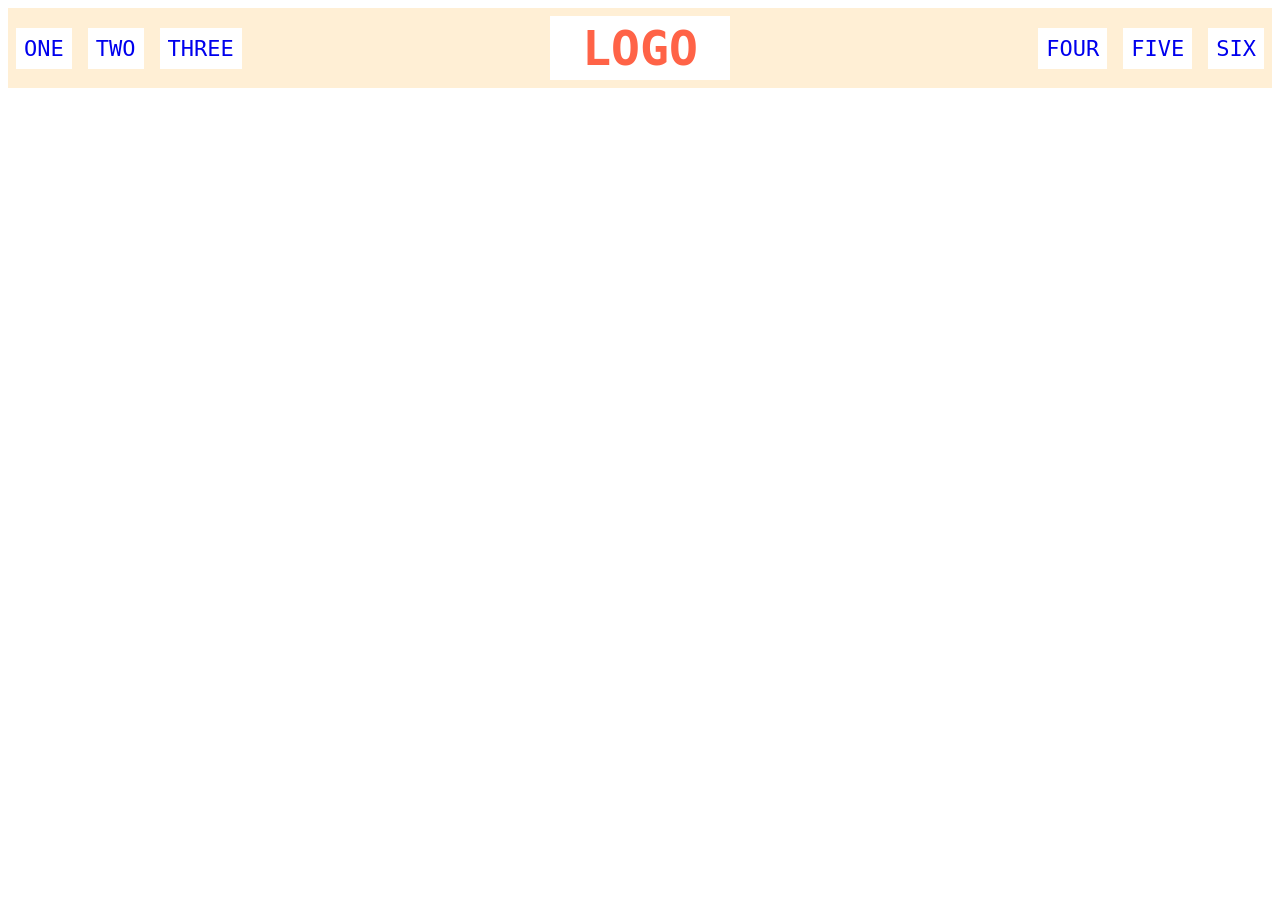
<file: foundations/flex/02-flex-header/index.html>
<!DOCTYPE html>
<html lang="en">

<head>
  <meta charset="UTF-8">
  <meta http-equiv="X-UA-Compatible" content="IE=edge">
  <meta name="viewport" content="width=device-width, initial-scale=1.0">
  <title>Flex Header</title>
  <link rel="stylesheet" href="style.css">
</head>

<body>
  <div class="header">
    <div class="left-links">
      <ul>
        <li><a href="#">ONE</a></li>
        <li><a href="#">TWO</a></li>
        <li><a href="#">THREE</a></li>
      </ul>
    </div>
    <div class="logo">LOGO</div>
    <div class="right-links">
      <ul>
        <li><a href="#">FOUR</a></li>
        <li><a href="#">FIVE</a></li>
        <li><a href="#">SIX</a></li>
      </ul>
    </div>
  </div>
</body>

</html>
</file>
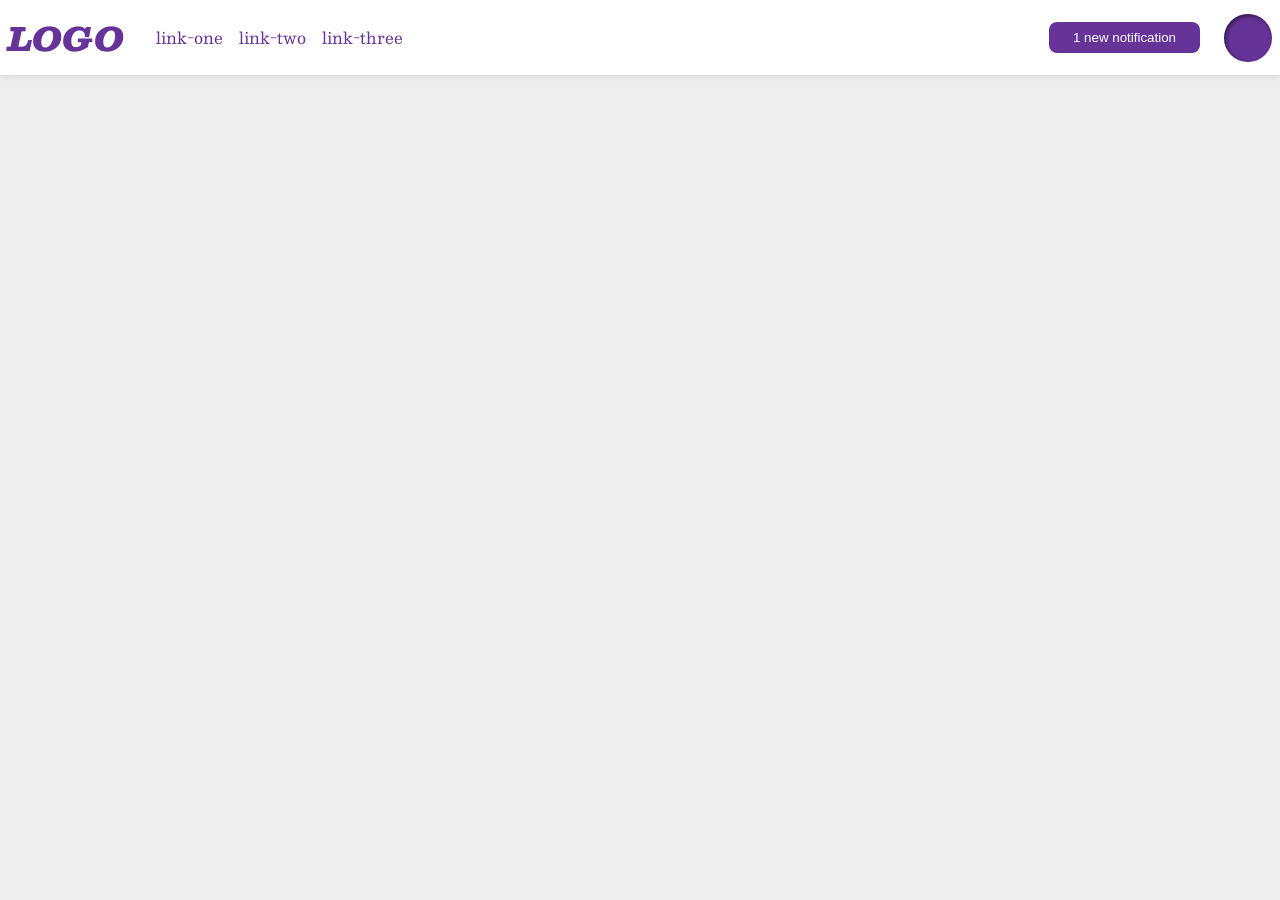
<file: foundations/flex/03-flex-header-2/index.html>
<!DOCTYPE html>
<html lang="en">

<head>
  <meta charset="UTF-8">
  <meta http-equiv="X-UA-Compatible" content="IE=edge">
  <meta name="viewport" content="width=device-width, initial-scale=1.0">
  <title>Flex Header 2</title>
  <link rel="stylesheet" href="style.css">
</head>

<body>
  <div class="header">
    <div class="left">
      <div class="logo">
        LOGO
      </div>
      <ul class="links">
        <li><a href="https://google.com">link-one</a></li>
        <li><a href="https://google.com">link-two</a></li>
        <li><a href="https://google.com">link-three</a></li>
      </ul>
    </div>
    <div class="right">
      <button class="notifications">
        1 new notification
      </button>
      <div class="profile-image"></div>
    </div>
  </div>
</body>

</html>
</file>
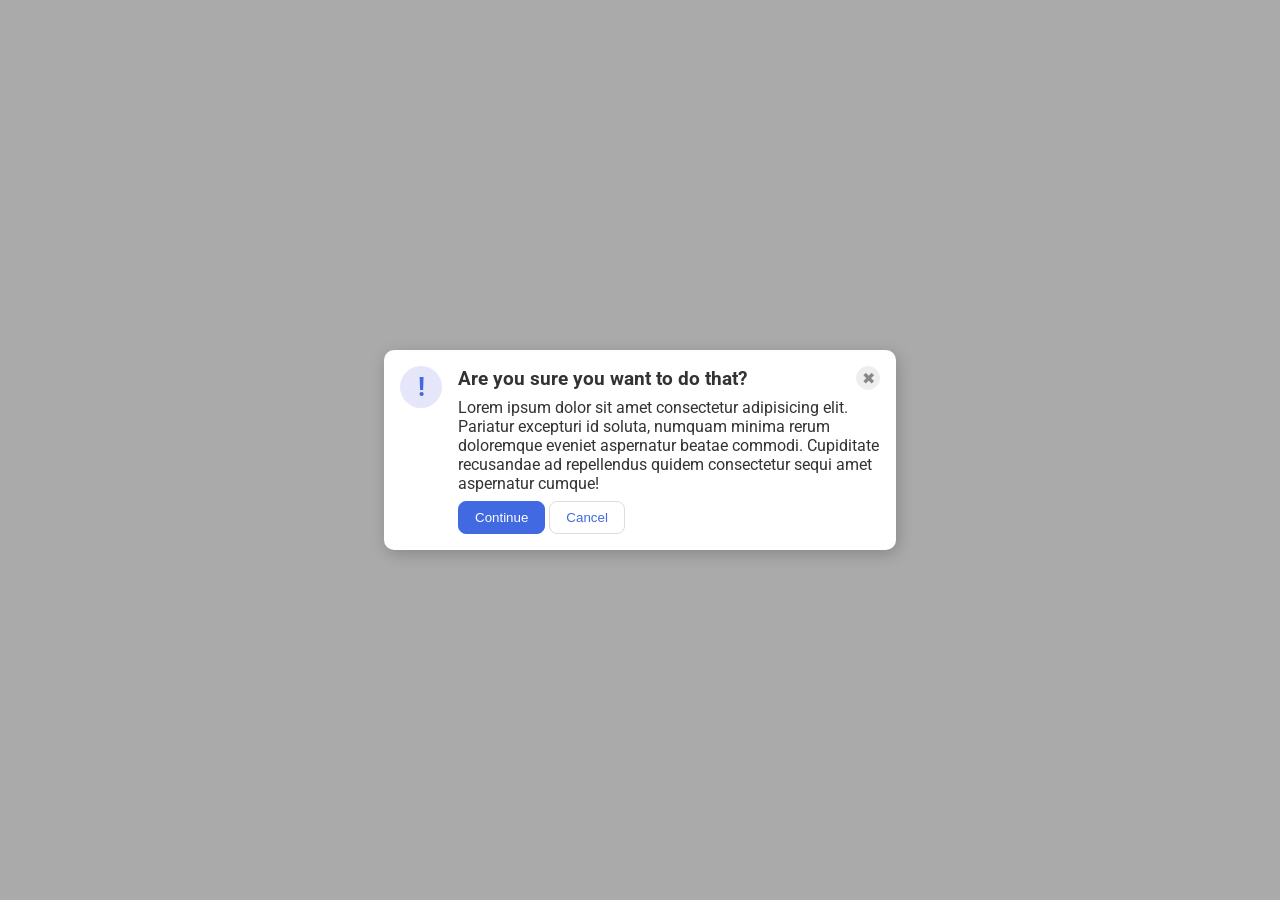
<file: foundations/flex/05-flex-modal/index.html>
<!DOCTYPE html>
<html lang="en">

<head>
  <meta charset="UTF-8">
  <meta http-equiv="X-UA-Compatible" content="IE=edge">
  <meta name="viewport" content="width=device-width, initial-scale=1.0">
  <link rel="stylesheet" href="style.css">
  <title>Modal</title>
</head>

<body>
  <div class="modal">
    <div class="icon">!</div>
    <div class="container">
      <div class="header">Are you sure you want to do that?
        <button class="close-button">✖</button>
      </div>
      <div class="text">Lorem ipsum dolor sit amet consectetur adipisicing elit. Pariatur excepturi id soluta, numquam
        minima rerum doloremque eveniet aspernatur beatae commodi. Cupiditate recusandae ad repellendus quidem
        consectetur
        sequi amet aspernatur cumque!</div>
      <button class="continue">Continue</button>
      <button class="cancel">Cancel</button>
    </div>
  </div>
</body>

</html>
</file>
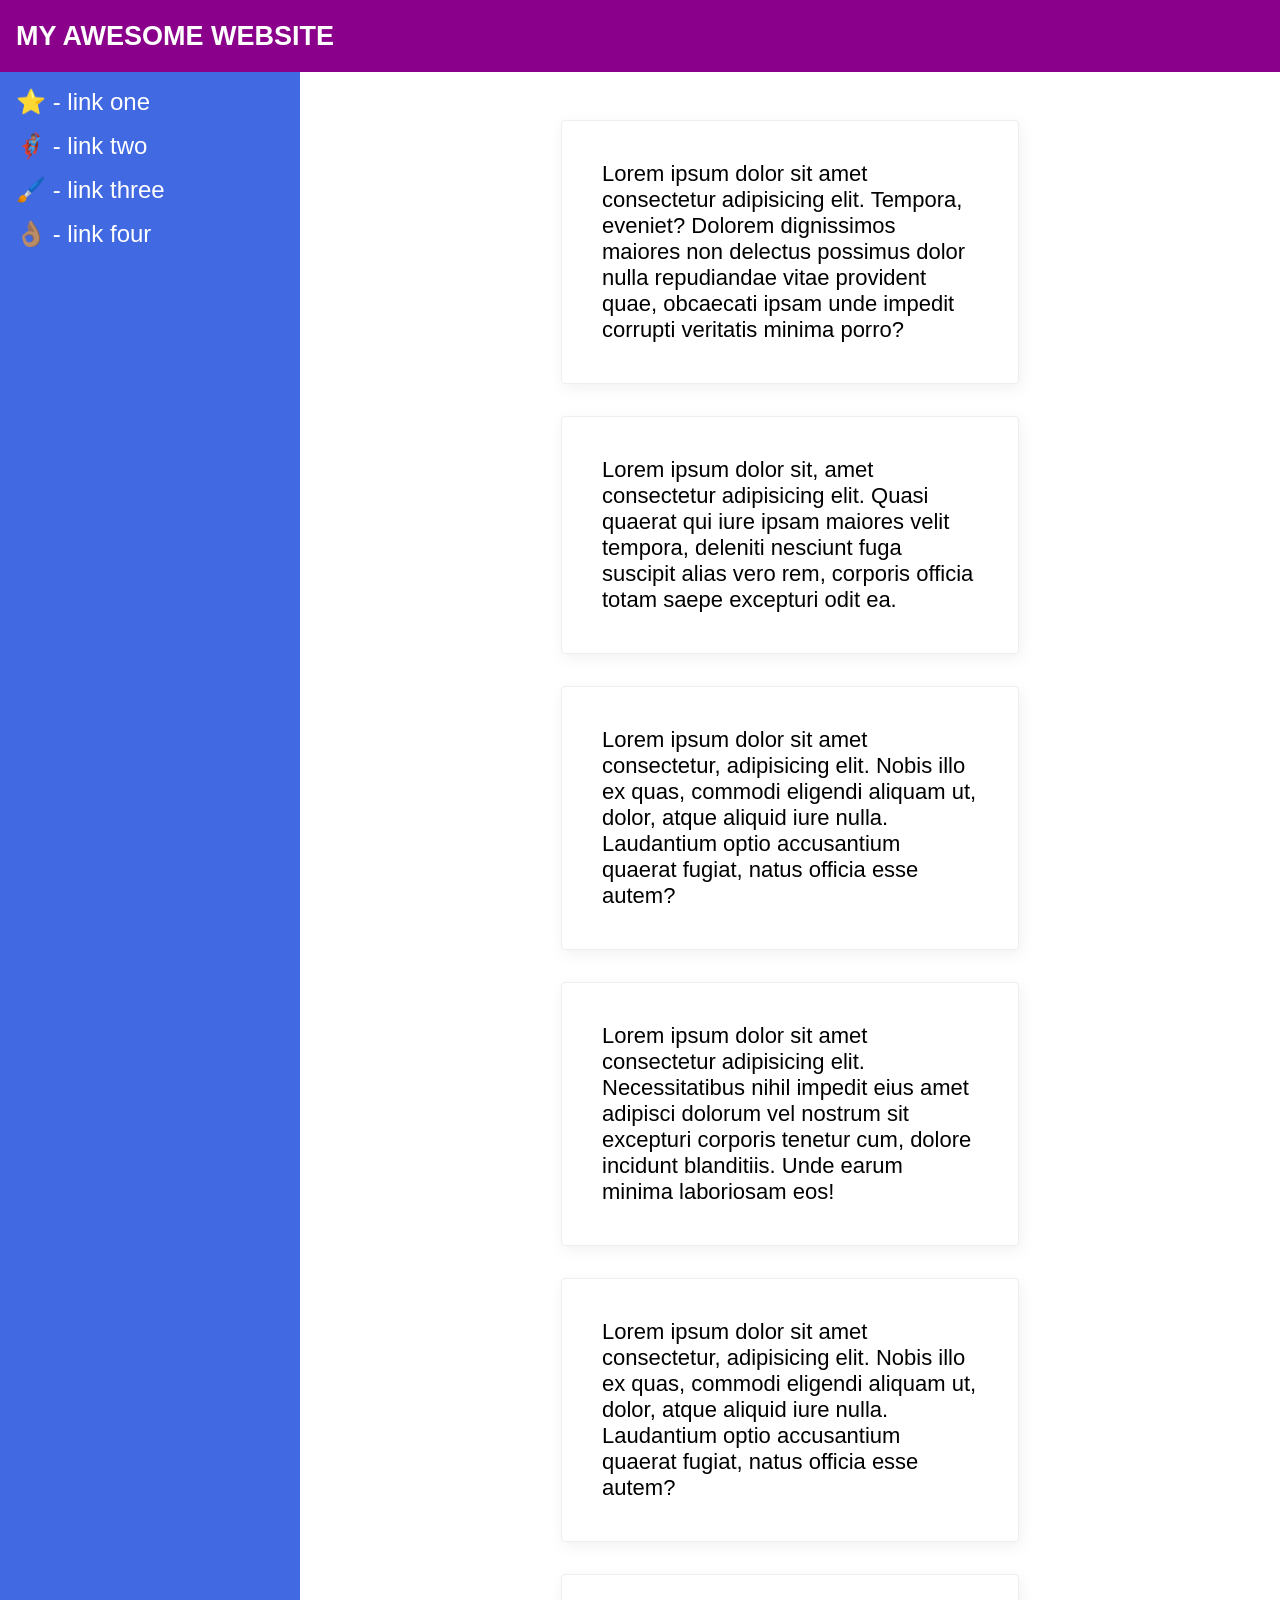
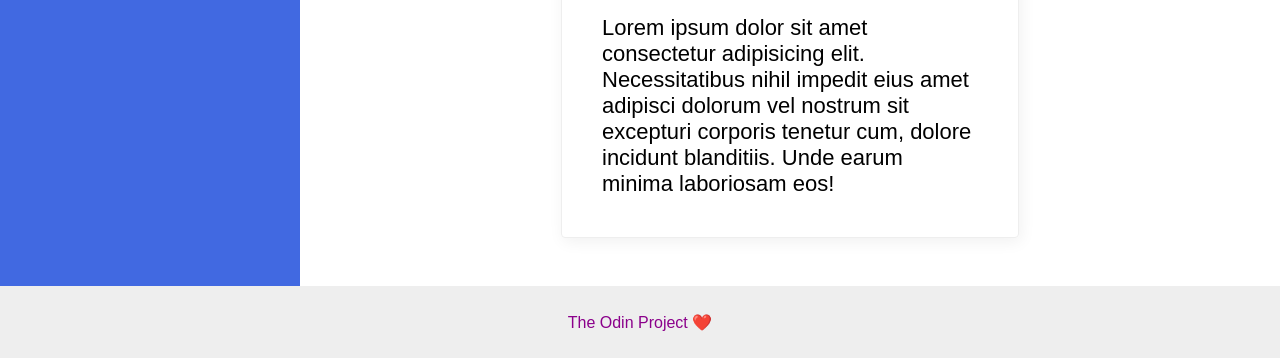
<file: foundations/flex/07-flex-layout-2/index.html>
<!DOCTYPE html>
<html lang="en">

<head>
  <meta charset="UTF-8">
  <meta http-equiv="X-UA-Compatible" content="IE=edge">
  <meta name="viewport" content="width=device-width, initial-scale=1.0">
  <title>The Holy Grail</title>
  <link rel="stylesheet" href="style.css">
</head>

<body>
  <div class="header">
    MY AWESOME WEBSITE
  </div>
  <div class="content">
    <div class="sidebar">
      <ul>
        <li><a href="#">⭐ - link one</a></li>
        <li><a href="#">🦸🏽‍♂️ - link two</a></li>
        <li><a href="#">🖌️ - link three</a></li>
        <li><a href="#">👌🏽 - link four</a></li>
      </ul>
    </div>
    <div class="container">
      <div class="card">Lorem ipsum dolor sit amet consectetur adipisicing elit. Tempora, eveniet? Dolorem dignissimos
        maiores non delectus possimus dolor nulla repudiandae vitae provident quae, obcaecati ipsam unde impedit
        corrupti veritatis minima porro?</div>
      <div class="card">Lorem ipsum dolor sit, amet consectetur adipisicing elit. Quasi quaerat qui iure ipsam maiores
        velit tempora, deleniti nesciunt fuga suscipit alias vero rem, corporis officia totam saepe excepturi odit ea.
      </div>
      <div class="card">Lorem ipsum dolor sit amet consectetur, adipisicing elit. Nobis illo ex quas, commodi eligendi
        aliquam ut, dolor, atque aliquid iure nulla. Laudantium optio accusantium quaerat fugiat, natus officia esse
        autem?</div>
      <div class="card">Lorem ipsum dolor sit amet consectetur adipisicing elit. Necessitatibus nihil impedit eius amet
        adipisci dolorum vel nostrum sit excepturi corporis tenetur cum, dolore incidunt blanditiis. Unde earum minima
        laboriosam eos!</div>
      <div class="card">Lorem ipsum dolor sit amet consectetur, adipisicing elit. Nobis illo ex quas, commodi eligendi
        aliquam ut, dolor, atque aliquid iure nulla. Laudantium optio accusantium quaerat fugiat, natus officia esse
        autem?</div>
      <div class="card">Lorem ipsum dolor sit amet consectetur adipisicing elit. Necessitatibus nihil impedit eius amet
        adipisci dolorum vel nostrum sit excepturi corporis tenetur cum, dolore incidunt blanditiis. Unde earum minima
        laboriosam eos!</div>
    </div>
  </div>
  <div class="footer">
    The Odin Project ❤️
  </div>
</body>

</html>
</file>
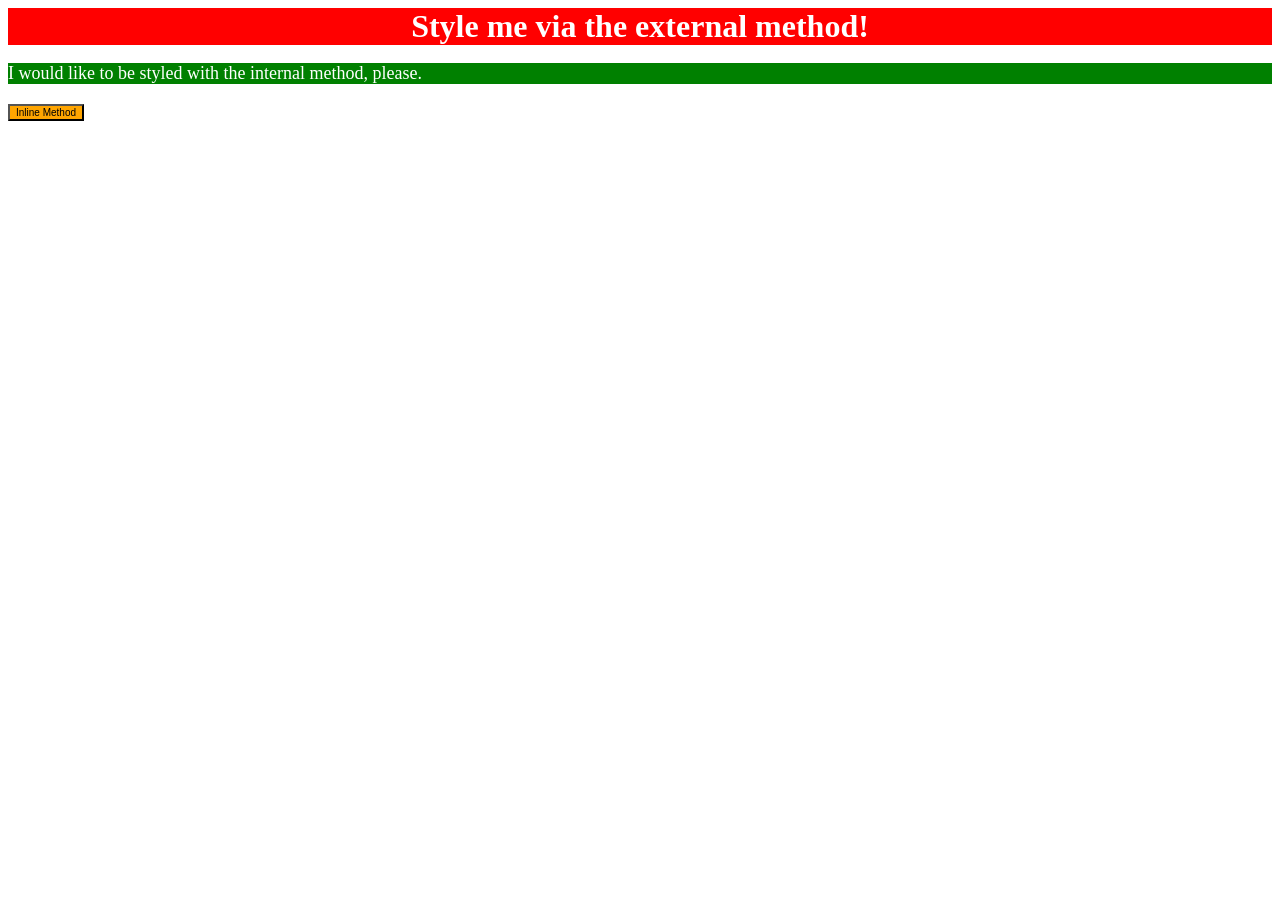
<file: foundations/intro-to-css/01-css-methods/index.html>
<!DOCTYPE html>
<html lang="en">

<head>
  <meta charset="UTF-8">
  <meta http-equiv="X-UA-Compatible" content="IE=edge">
  <meta name="viewport" content="width=device-width, initial-scale=1.0">
  <link rel="stylesheet" href="styles.css">
  <title>Methods for Adding CSS</title>
  <style>
    p {
      font-size: 18px;
      background-color: green;
      color: white;
    }
  </style>
</head>

<body>
  <div>Style me via the external method!</div>
  <p>I would like to be styled with the internal method, please.</p>
  <button style=" background-color: orange; font-size: 10px;">Inline Method</button>
</body>

</html>
</file>
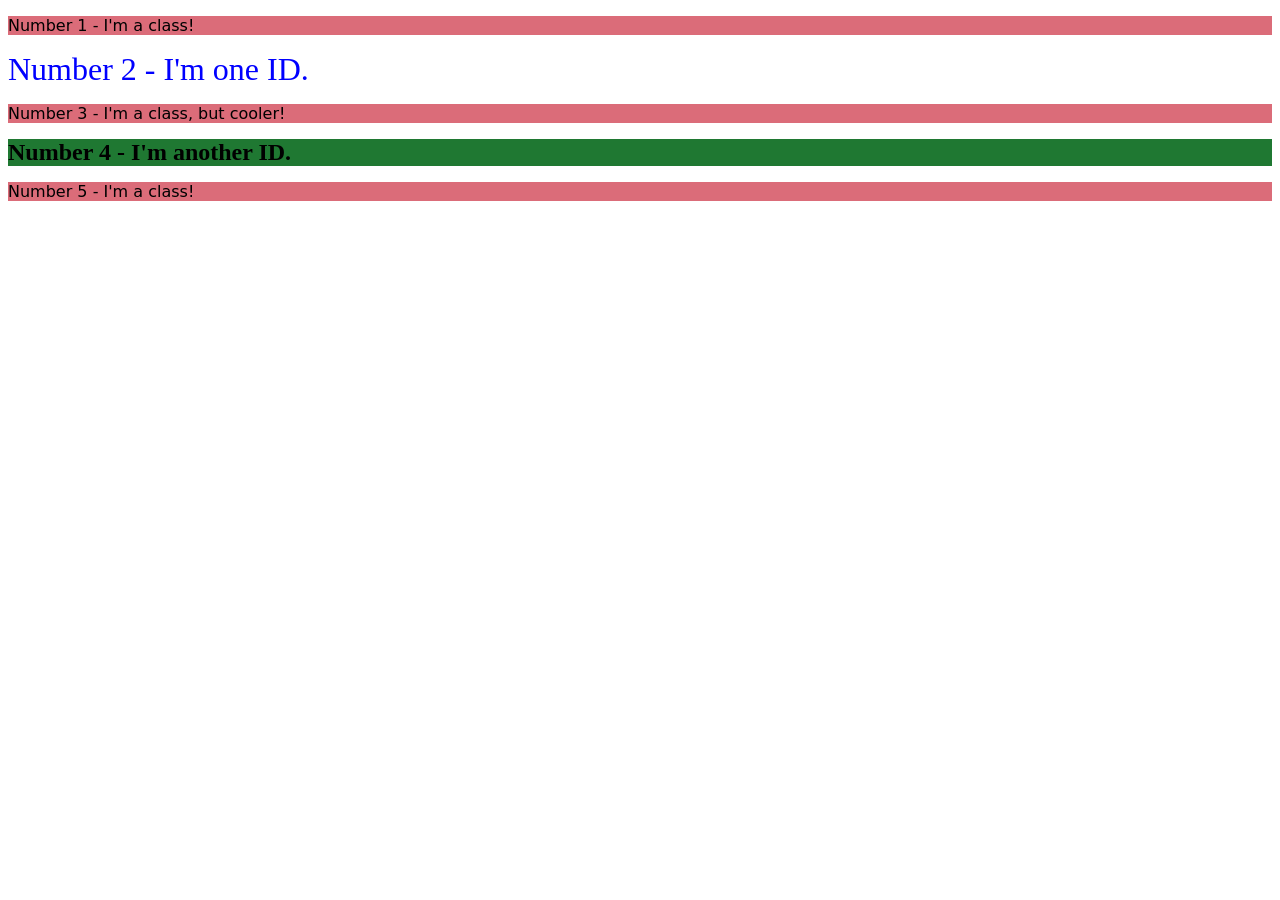
<file: foundations/intro-to-css/02-class-id-selectors/index.html>
<!DOCTYPE html>
<html lang="en">

<head>
  <meta charset="UTF-8">
  <meta http-equiv="X-UA-Compatible" content="IE=edge">
  <meta name="viewport" content="width=device-width, initial-scale=1.0">
  <title>Class and ID Selectors</title>
  <link rel="stylesheet" href="style.css">
</head>

<body>
  <p class="gopher">Number 1 - I'm a class!</p>
  <div id="nmbr2">Number 2 - I'm one ID.</div>
  <p class="rodent">Number 3 - I'm a class, but cooler!</p>
  <div id="nmbr4">Number 4 - I'm another ID.</div>
  <p class="squirrel">Number 5 - I'm a class!</p>
</body>

</html>
</file>
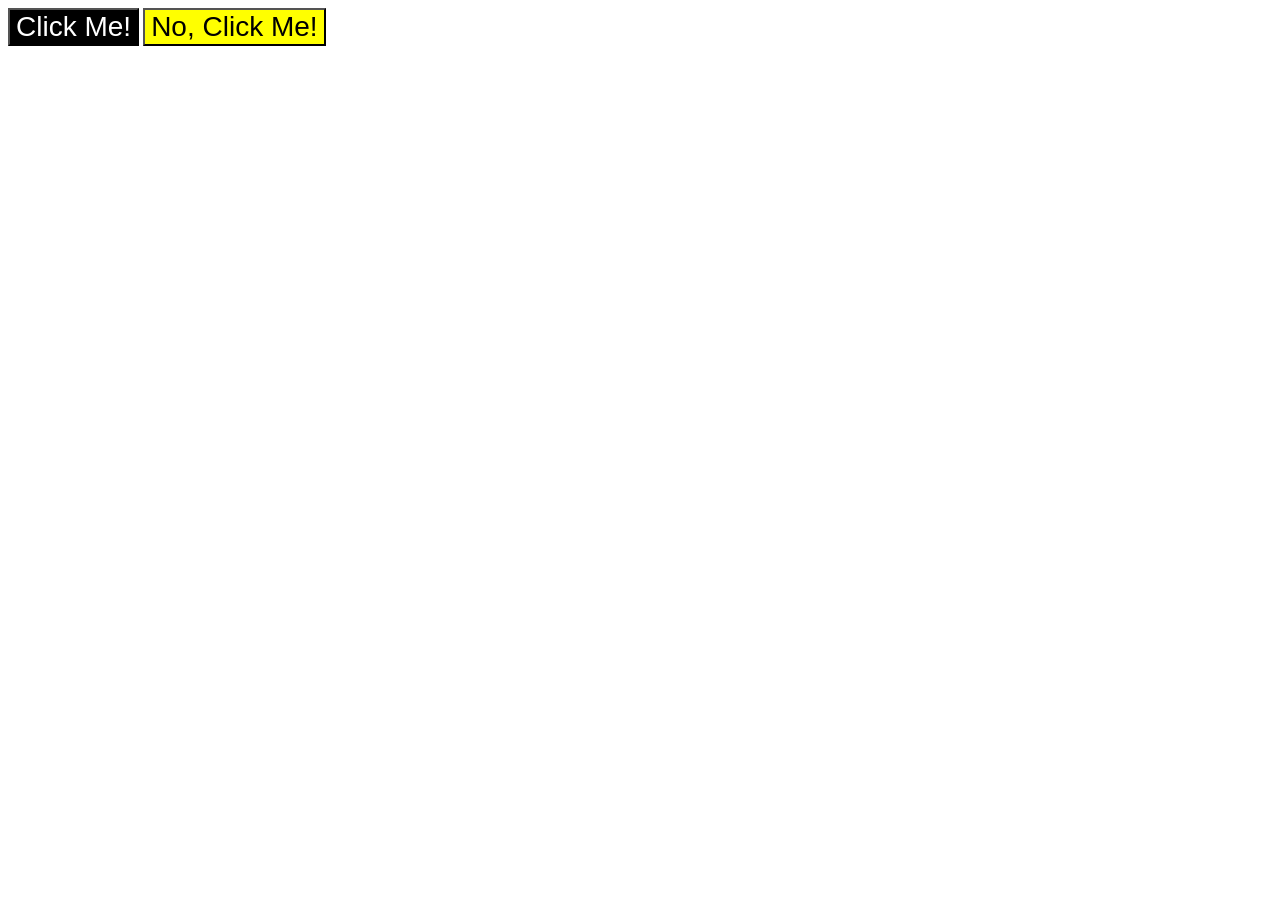
<file: foundations/intro-to-css/03-grouping-selectors/index.html>
<!DOCTYPE html>
<html lang="en">

<head>
  <meta charset="UTF-8">
  <meta http-equiv="X-UA-Compatible" content="IE=edge">
  <meta name="viewport" content="width=device-width, initial-scale=1.0">
  <title>Grouping Selectors</title>
  <link rel="stylesheet" href="style.css">
</head>

<body>
  <button class="button_1">Click Me!</button>
  <button class="button_2">No, Click Me!</button>
</body>

</html>
</file>
<file: foundations/flex/02-flex-header/style.css>
.header {
  font-family: monospace;
  background: papayawhip;
  display: flex;
  flex-direction: row;
  justify-content: space-between;
  align-items: center;
}

.logo {
  font-size: 48px;
  font-weight: 900;
  color: tomato;
  background: white;
  padding: 4px 32px;
  margin: 8px;
}

ul {
  /* this removes the dots on the list items*/
  list-style-type: none;
  margin: 4px;
  padding: 4px;
  display: flex;
  gap: 16px;
}

a {
  font-size: 22px;
  background: white;
  padding: 8px;
  /* this removes the line under the links */
  text-decoration: none;
}
</file>
<file: foundations/flex/03-flex-header-2/style.css>
/* this is some magical font-importing.  
you'll learn about it later. */
@import url('https://fonts.googleapis.com/css2?family=Besley:ital,wght@0,400;1,900&display=swap');

body {
  margin: 0;
  background: #eee;
  font-family: Besley, serif;
}

.header {
  background: white;
  border-bottom: 1px solid #ddd;
  box-shadow: 0 0 8px rgba(0, 0, 0, .1);
  display: flex;
  flex-direction: row;
  align-items: center;
  justify-content: space-between;
}

.left,
.right {
  display: flex;
  align-items: center;
  gap: 16px;
}

.profile-image {
  background: rebeccapurple;
  box-shadow: inset 2px 2px 4px rgba(0, 0, 0, .5);
  border-radius: 50%;
  width: 48px;
  height: 48px;
  margin: 8px;
}

.logo {
  color: rebeccapurple;
  font-size: 32px;
  font-weight: 900;
  font-style: italic;
  margin: 8px;
  /* display: flex;
  justify-content: center;
  align-items: center;
  flex-direction: row; */
}

button {
  border: none;
  border-radius: 8px;
  background: rebeccapurple;
  color: white;
  padding: 8px 24px;
}

a {
  /* this removes the line under our links */
  text-decoration: none;
  color: rebeccapurple;
}

ul {
  list-style-type: none;
  display: flex;
  gap: 16px;
  padding: 8px;
}
</file>
<file: foundations/flex/05-flex-modal/style.css>
@import url('https://fonts.googleapis.com/css2?family=Roboto:wght@400;700&display=swap');

html,
body {
  height: 100%;
}

body {
  font-family: Roboto, sans-serif;
  margin: 0;
  background: #aaa;
  color: #333;
  display: flex;
  align-items: center;
  justify-content: center;
}

.modal {
  background: white;
  width: 480px;
  border-radius: 10px;
  box-shadow: 2px 4px 16px rgba(0, 0, 0, .2);
  display: flex;
  gap: 16px;
  padding: 16px;
}

.icon {
  color: royalblue;
  font-size: 26px;
  font-weight: 700;
  background: lavender;
  width: 42px;
  height: 42px;
  border-radius: 50%;
  display: flex;
  align-items: center;
  justify-content: center;
  flex-shrink: 0;
}

.header {
  display: flex;
  align-items: center;
  justify-content: space-between;
  font-weight: 700;
  font-size: 19px;
  margin-bottom: 8px;
}

.close-button {
  background: #eee;
  border-radius: 50%;
  color: #888;
  font-weight: 400;
  font-size: 16px;
  height: 24px;
  width: 24px;
  display: flex;
  align-items: center;
  justify-content: center;
  border: 1px solid #eee;
  padding: 0;
}

.text {
  margin-bottom: 8px;
}

button {
  cursor: pointer;
  padding: 8px 16px;
  border-radius: 8px;
}

button.continue {
  background: royalblue;
  border: 1px solid royalblue;
  color: white;
}

button.cancel {
  background: white;
  border: 1px solid #ddd;
  color: royalblue;
}
</file>
<file: foundations/flex/07-flex-layout-2/style.css>
body {
  font-family: -apple-system, BlinkMacSystemFont, 'Segoe UI', Roboto, Oxygen, Ubuntu, Cantarell, 'Open Sans', 'Helvetica Neue', sans-serif;
  margin: 0;
  min-height: 100vh;
  display: flex;
  flex-direction: column;
}


.content {
  display: flex;
  flex: 1;
}

.header {
  height: 72px;
  background: darkmagenta;
  color: white;
  display: flex;
  padding: 0 16px;
  font-size: 27px;
  font-weight: 900;
  align-items: center;
}

ul {
  list-style-type: none;
  margin: 0;
  padding: 0;
}


li {
  margin-bottom: 16px;
}

a {
  color: white;
  text-decoration: none;
  font-size: 24px;
}

.container {
  padding: 48px;
  display: flex;
  flex-wrap: wrap;
  gap: 32px;
  justify-content: center;
}

.footer {
  height: 72px;
  background: #eee;
  color: darkmagenta;
  display: flex;
  align-items: center;
  justify-content: center;
}

.sidebar {
  width: 300px;
  background: royalblue;
  box-sizing: border-box;
  flex-shrink: 0;
  padding: 16px;
  font-size: 22px;
}

.card {
  border: 1px solid #eee;
  box-shadow: 2px 4px 16px rgba(0, 0, 0, .06);
  border-radius: 4px;
  padding: 40px;
  width: 376px;
  font-size: 22px;
}
</file>
<file: foundations/intro-to-css/01-css-methods/styles.css>
div {
    background-color: red;
    color: white;
    font-size: 32px;
    text-align: center;
    font-weight: 700;
}
</file>
<file: foundations/intro-to-css/02-class-id-selectors/style.css>
.gopher,
.rodent,
.squirrel {
    color: black;
    background-color: #DB6C79;
    font-family: Verdana, "DejaVu Sans", sans-serif;
}

#nmbr2 {
    color: rgb(0, 0, 255);
    font-size: 32px;
}

.rodent {
    font-size: 24 px;
}

#nmbr4 {
    background-color: rgb(31, 120, 50);
    font-size: 24px;
    font-weight: 700;
}
</file>
<file: foundations/intro-to-css/03-grouping-selectors/style.css>
.button_1 {
    background-color: black;
    color: white;
}

.button_2 {
    background-color: yellow;
}

.button_1,
.button_2 {
    font-size: 28px;
    font-family: Helvetica, "Times New Roman", sans-serif;
}
</file>
